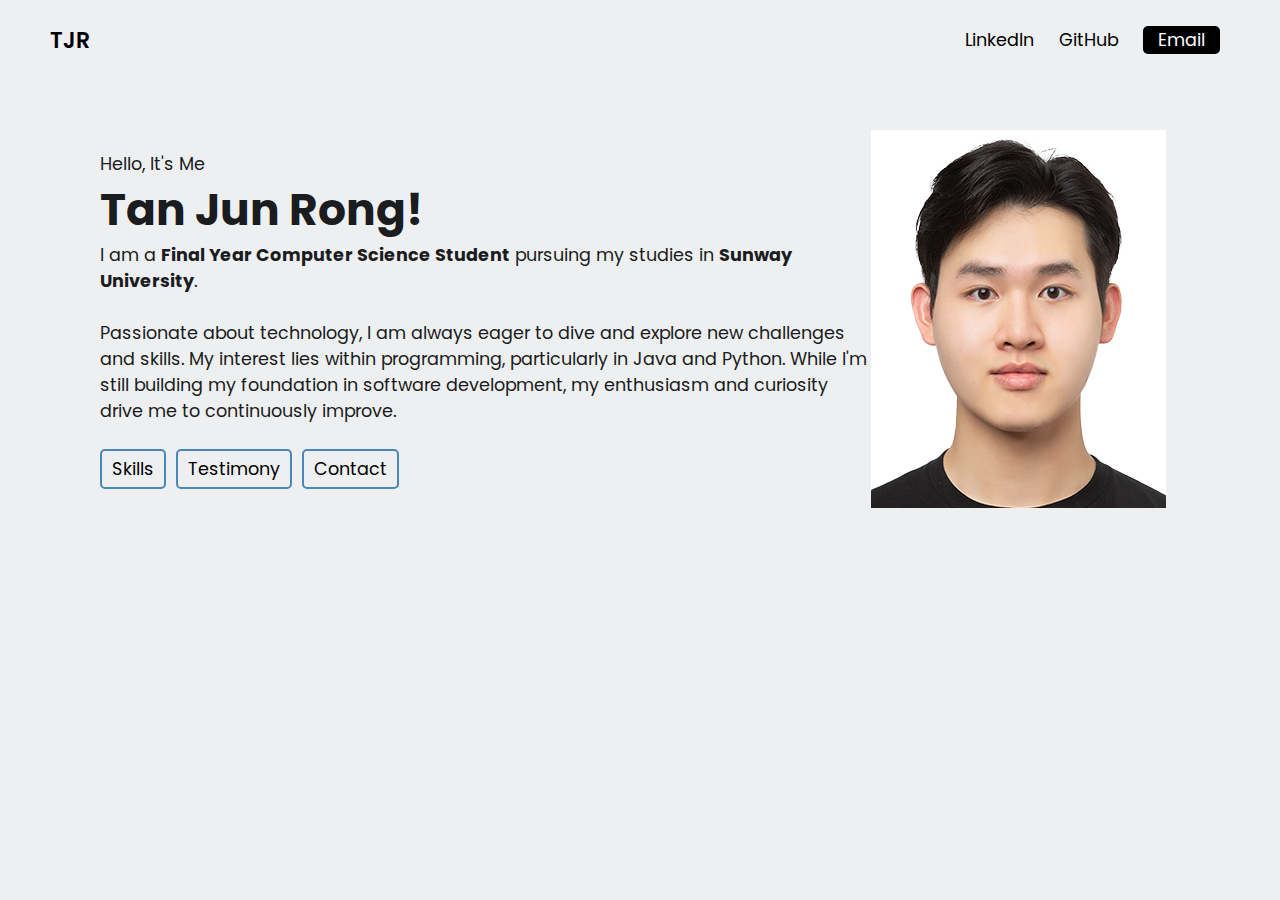
<file: home.html>
<!DOCTYPE html>
<html lang="en">
<head>
  <meta charset="UTF-8">
  <meta http-equiv="X-UA-Compatible" content="IE=edge">
  <meta name="viewport" content="width=device-width, initial-scale=1.0">

  <link rel="preconnect" href="https://fonts.googleapis.com">
  <link rel="preconnect" href="https://fonts.gstatic.com" crossorigin>
  <link href="https://fonts.googleapis.com/css2?family=Poppins:wght@400;600&display=swap" rel="stylesheet">

  <link rel="stylesheet" href="https://cdnjs.cloudflare.com/ajax/libs/font-awesome/6.4.0/css/all.min.css" integrity="sha512-iecdLmaskl7CVkqkXNQ/ZH/XLlvWZOJyj7Yy7tcenmpD1ypASozpmT/E0iPtmFIB46ZmdtAc9eNBvH0H/ZpiBw==" crossorigin="anonymous" referrerpolicy="no-referrer" />

  <link rel="stylesheet" href="styles.css">

  <title>Jun Rong</title>
</head>

<body>
    <nav>
        <div class="left">
            <a href="/">TJR</a>
        </div>

        <div class="right">
            <a href="https://www.linkedin.com/in/jun-rong-tan-864b952a1/" target="_blank">
                <i class="fa-brands fa-linkedin"></i>
                <span>LinkedIn</span>
            </a>
            <a href="https://github.com/JunR625" target="_blank">
                <i class="fa-brands fa-github"></i>
                <span>GitHub</span> 
            </a>
            <a href="mailto:tanjunrong625@gmail.com">
                <i class="fa-solid fa-envelope"></i>
                <span>Email</span>
            </a>
        </div>
    </nav>

    <main>
        <section class="hero">
            <div class="text">
                <p>Hello, It's Me</p>
                <h1>Tan Jun Rong!</h1>
                <p>I am a <strong>Final Year Computer Science Student</strong> pursuing my studies in <strong>Sunway University</strong>.</p>
                <br>
                <p>Passionate about technology, I am always eager to dive and explore new challenges and skills. 
                    My interest lies within programming, particularly in Java and Python. 
                    While I'm still building my foundation in software development, my enthusiasm and curiosity drive me to continuously improve.</p>

                <div class="links">
                    <a href="#skills">
                        <i class="fa-solid fa-code"></i>
                        <span>Skills</span>
                    </a>

                    <a href="#testimony">
                        <i class="fa-solid fa-pen"></i>
                        <span>Testimony</span>
                    </a>
                    

                    <a href="#contact">
                        <i class="fa-solid fa-envelope"></i>
                        <span>Contact</span>
                    </a>
                    
                </div>
            </div>

            <div class="photo">
                <img src="mypic.jpg" alt="Picture of what I look like">
            </div>
        </section>

    </main>

</body>
</file>
<file: styles.css>
*{
    margin:0;
    padding:0;
    box-sizing:border-box;

}

html{
    scroll-behavior: smooth;
}

body{
    font-family: 'Poppins', sans-serif;
    background-color: #eeeff1;
    color: #1a1c20;
    font-size:1.1rem;
}
 
a{
    text-decoration: none;
    color: black;
}

/*Navbar*/
nav{
    display: flex;
    justify-content: space-between; /*space between the divs*/
    padding: 0 50px;
    align-items: center;
    height: 80px;
}

nav .left a{    
    font-size: 22px;
    font-weight: 600;
}


nav .right a{
    margin: 0 10px;
}

nav .right a:last-child{
    background-color: black;
    color: white;
    padding: 2px 15px;
    border-radius: 5px;
}

@media (max-width: 600px) { /*Any width that is lower than 600px will use this css*/
    nav {
        padding: 0 20px;
    }

    nav .right a span{
        display: none; /*Hide the span text*/
    }

    nav .right a:last-child{
        background-color: transparent;
        color: black;
    }
}

.hero{
    display:flex;
    justify-content: space-between;
    padding: 0 50px;
    margin: 50px;
    align-items: center;
}

.hero .text{
    flex: 5;
}

.hero .photo{
    flex: 2; 
}

.hero .text h1{
    font-size: 44px;
}

.hero .text .links{
    margin-top: 25px;
}

.hero .text .links a{
    display: inline-block; /*makes sure viewport changes will make the anchor links compact together nt individually*/
    padding: 5px 10px;
    border: 2px solid rgba(9, 95, 161, 0.722);
    border-radius: 5px;
    margin-right: 5px;
    margin-bottom: 5px;
}

.hero .text .links a:hover{
    display: inline-block; /*makes sure viewport changes will make the anchor links compact together nt individually*/
    padding: 5px 10px;
    border: 2px solid rgba(6, 48, 81, 0.722);
    border-radius: 5px;
    margin-right: 5px;
    margin-bottom: 5px;
    background-color: rgb(214, 214, 214);
    color: blue;
}
</file>
